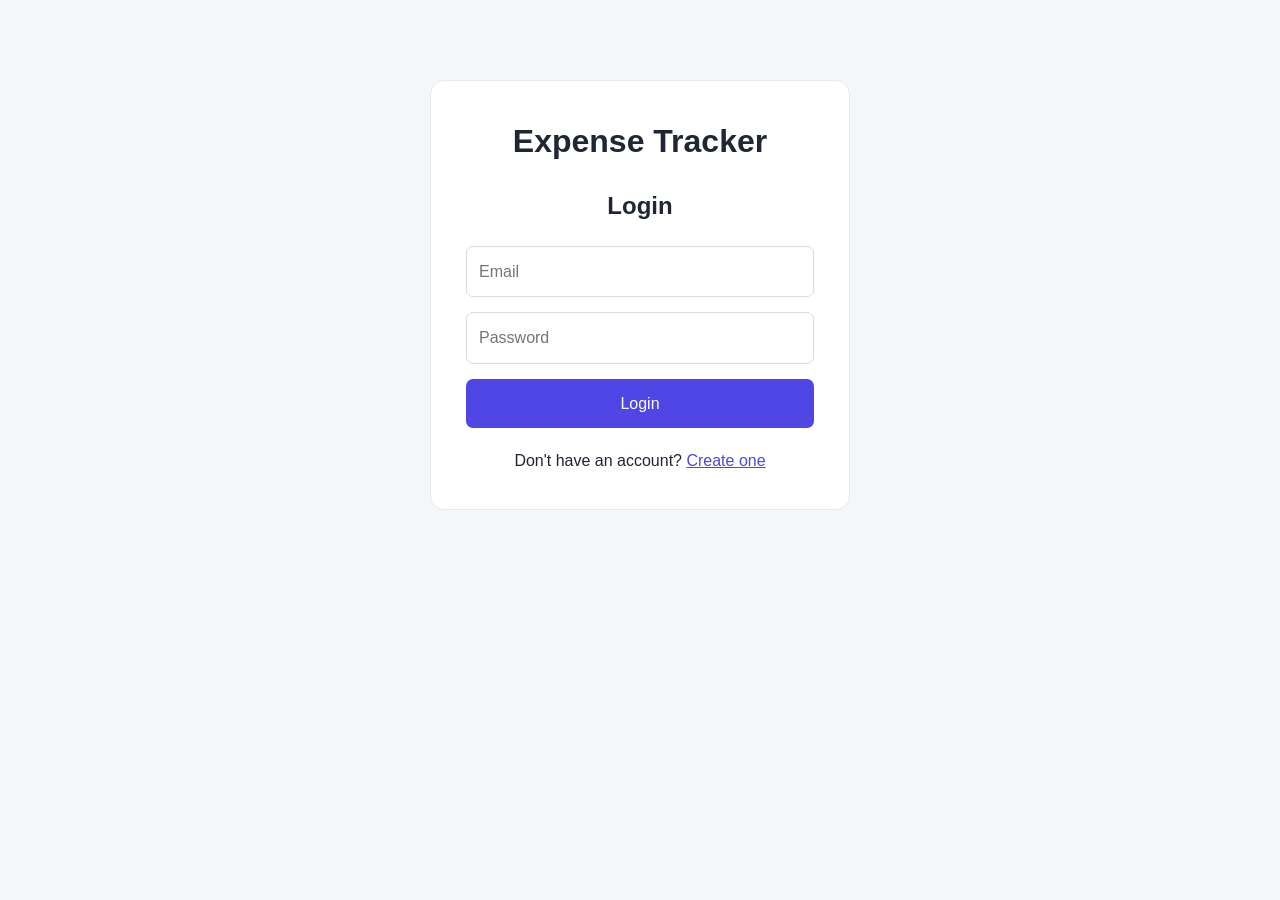
<file: frontend/index.html>
<!DOCTYPE html>
<html lang="en">

<head>
    <meta charset="UTF-8">
    <meta name="viewport" content="width=device-width, initial-scale=1.0">
    <title>Expense Tracker</title>
    <link rel="stylesheet" href="style.css">
</head>

<body>

    <!-- Header -->
    <header class="header">
        <div>
            <h1>Expense Tracker</h1>
            <p>Manage your money, one expense at a time.</p>
        </div>

        <button class="logout-button" onclick="logout()">
            Logout
        </button>
    </header>

    <main>

        <!-- Spending Summary -->
        <section class="summary-container">

            <div class="summary-card">
                <p class="summary-label">Total Spending</p>
                <h2 id="totalSpending">₹0.00</h2>
                <p class="summary-description">Across all your expenses</p>
            </div>

            <div class="summary-card">
                <p class="summary-label">This Month</p>
                <h2 id="monthlySpending">₹0.00</h2>
                <p class="summary-description">Spending in the current month</p>
            </div>

        </section>


        <!-- Add / Edit Expense -->
        <section class="panel expense-form">

            <div class="panel-heading">
                <div>
                    <h2 id="formHeading">Add Expense</h2>
                    <p>Record a new transaction.</p>
                </div>
            </div>

            <input id="editId" type="hidden">

            <form id="expenseForm">

                <div class="form-group">

                    <div class="input-group">
                        <label for="title">Expense title *</label>
                        <input
                            id="title"
                            type="text"
                            placeholder="e.g. Lunch"
                            maxlength="100"
                            required
                        >
                    </div>

                    <div class="input-group">
                        <label for="amount">Amount (₹) *</label>
                        <input
                            id="amount"
                            type="number"
                            placeholder="e.g. 250"
                            min="0.01"
                            step="0.01"
                            required
                        >
                    </div>

                    <div class="input-group">
                        <label for="category">Category *</label>
                        <input
                            id="category"
                            type="text"
                            placeholder="e.g. Food"
                            maxlength="50"
                            required
                        >
                    </div>

                    <div class="input-group">
                        <label for="date">Date *</label>
                        <input
                            id="date"
                            type="date"
                            required
                        >
                    </div>

                    <div class="input-group full-width">
                        <label for="description">Description</label>
                        <input
                            id="description"
                            type="text"
                            placeholder="Optional details"
                            maxlength="500"
                        >
                    </div>

                </div>

                <div class="form-actions">
                    <button id="addButton" type="submit" class="primary-button">
                        Add Expense
                    </button>

                    <button
                        id="clearButton"
                        type="button"
                        class="secondary-button"
                    >
                        Clear
                    </button>
                </div>

            </form>

        </section>


        <!-- Expense List -->
        <section class="panel expense-list">

            <div class="panel-heading list-heading">
                <div>
                    <h2>My Expenses</h2>
                    <p id="expenseCount">Loading expenses...</p>
                </div>

                <button
                    type="button"
                    id="refreshButton"
                    class="secondary-button"
                >
                    Refresh
                </button>
            </div>


            <!-- Filters -->
            <div class="filters">

                <div class="input-group">
                    <label for="categoryFilter">Category</label>

                    <select id="categoryFilter">
                        <option value="">All Categories</option>
                    </select>
                </div>

                <div class="input-group">
                    <label for="startDate">From date</label>
                    <input type="date" id="startDate">
                </div>

                <div class="input-group">
                    <label for="endDate">To date</label>
                    <input type="date" id="endDate">
                </div>

                <div class="filter-actions">
                    <button
                        type="button"
                        id="applyFiltersButton"
                        class="primary-button"
                    >
                        Apply Filters
                    </button>

                    <button
                        type="button"
                        id="resetFiltersButton"
                        class="secondary-button"
                    >
                        Reset
                    </button>
                </div>

            </div>


            <!-- Expenses rendered by JavaScript -->
            <div id="expenses" aria-live="polite">
                <p>Loading expenses...</p>
            </div>

        </section>

    </main>


    <!-- Redirect if no token exists -->
    <script>
        if (!localStorage.getItem("token")) {
            window.location.replace("login.html");
        }
    </script>

    <script src="script.js"></script>

</body>
</html>
</file>
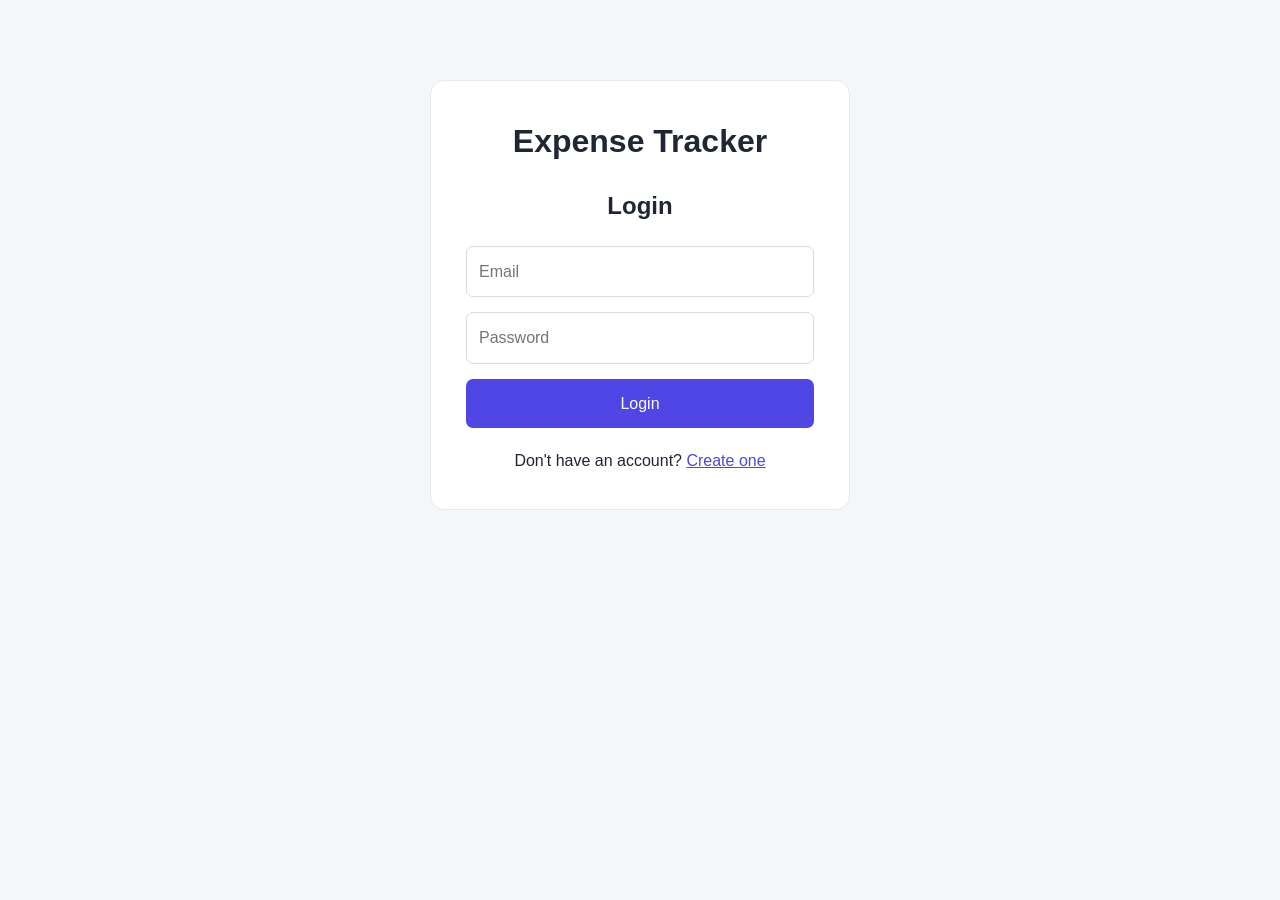
<file: frontend/login.html>
<!DOCTYPE html>
<html lang="en">
<head>
    <meta charset="UTF-8">
    <meta name="viewport" content="width=device-width, initial-scale=1.0">
    <title>Login - Expense Tracker</title>
    <link rel="stylesheet" href="style.css">
</head>

<body>

    <div class="auth-container">

        <h1>Expense Tracker</h1>
        <h2>Login</h2>

        <input
            id="email"
            type="email"
            placeholder="Email"
        >

        <input
            id="password"
            type="password"
            placeholder="Password"
        >

        <button onclick="login()">Login</button>

        <p>
            Don't have an account?
            <a href="register.html">Create one</a>
        </p>

    </div>

    <script src="script.js"></script>

</body>
</html>
</file>
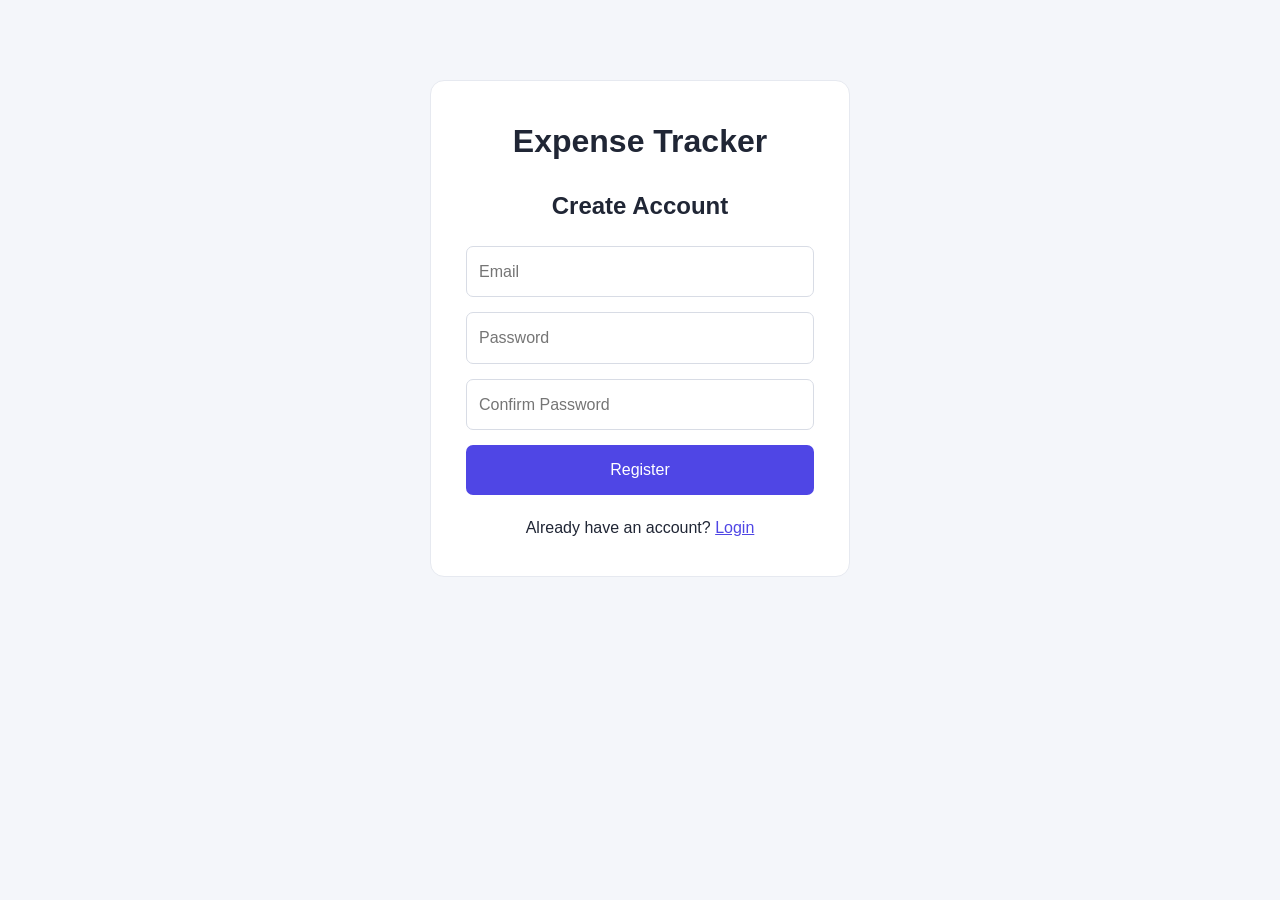
<file: frontend/register.html>
<!DOCTYPE html>
<html lang="en">
<head>
    <meta charset="UTF-8">
    <meta name="viewport" content="width=device-width, initial-scale=1.0">
    <title>Register - Expense Tracker</title>
    <link rel="stylesheet" href="style.css">
</head>

<body>

    <div class="auth-container">

        <h1>Expense Tracker</h1>
        <h2>Create Account</h2>

        <input
            id="email"
            type="email"
            placeholder="Email"
        >

        <input
            id="password"
            type="password"
            placeholder="Password"
        >

        <input
            id="confirmPassword"
            type="password"
            placeholder="Confirm Password"
        >

        <button onclick="register()">Register</button>

        <p>
            Already have an account?
            <a href="login.html">Login</a>
        </p>

    </div>

    <script src="script.js"></script>

</body>
</html>
</file>
<file: frontend/style.css>
/* =========================
   GLOBAL
   ========================= */

* {
    box-sizing: border-box;
    margin: 0;
    padding: 0;
}

body {
    font-family: -apple-system, BlinkMacSystemFont, "Segoe UI", Arial, sans-serif;
    background: #f4f6fa;
    color: #202635;
    line-height: 1.6;
}

button,
input,
select {
    font: inherit;
}

button {
    cursor: pointer;
    transition: background 0.2s ease;
}

button:focus-visible,
input:focus-visible,
select:focus-visible {
    outline: 2px solid #818cf8;
    outline-offset: 2px;
}


/* =========================
   AUTH PAGES
   ========================= */

.auth-container {
    width: 90%;
    max-width: 420px;
    margin: 80px auto;
    padding: 35px;
    background: #fff;
    border: 1px solid #e6e9f0;
    border-radius: 14px;
    text-align: center;
}

.auth-container h1 {
    margin-bottom: 8px;
}

.auth-container h2 {
    margin: 20px 0;
}

.auth-container input {
    width: 100%;
    padding: 12px;
    margin-bottom: 15px;
    border: 1px solid #d8dce5;
    border-radius: 7px;
}

.auth-container button {
    width: 100%;
    padding: 12px;
    border: none;
    border-radius: 7px;
    background: #4f46e5;
    color: white;
}

.auth-container button:hover {
    background: #4338ca;
}

.auth-container p {
    margin-top: 20px;
}

a {
    color: #4f46e5;
}


/* =========================
   HEADER
   ========================= */

.header {
    display: flex;
    justify-content: space-between;
    align-items: center;
    gap: 20px;
    padding: 24px 5%;
    background: #fff;
    border-bottom: 1px solid #e8eaf0;
}

.header h1 {
    font-size: 28px;
    line-height: 1.3;
}

.header p {
    color: #737b8c;
    margin-top: 5px;
}

.logout-button {
    padding: 10px 18px;
    border: none;
    border-radius: 7px;
    background: #252b36;
    color: #fff;
}

.logout-button:hover {
    background: #414957;
}


/* =========================
   MAIN LAYOUT
   ========================= */

main {
    width: 90%;
    max-width: 1100px;
    margin: 32px auto;
}

.panel {
    padding: 28px;
    margin-bottom: 28px;
    background: #fff;
    border: 1px solid #e7eaf1;
    border-radius: 12px;
}

.panel-heading {
    display: flex;
    justify-content: space-between;
    align-items: center;
    gap: 18px;
    margin-bottom: 22px;
}

.panel-heading h2 {
    font-size: 21px;
}

.panel-heading p {
    margin-top: 4px;
    color: #737b8c;
    font-size: 14px;
}


/* =========================
   SPENDING SUMMARY
   ========================= */

.summary-container {
    display: grid;
    grid-template-columns: repeat(2, minmax(0, 1fr));
    gap: 22px;
    margin-bottom: 28px;
}

.summary-card {
    padding: 25px;
    background: #fff;
    border: 1px solid #e7eaf1;
    border-radius: 12px;
}

.summary-label {
    color: #737b8c;
    font-size: 14px;
    font-weight: 600;
}

.summary-card h2 {
    margin: 10px 0;
    font-size: 30px;
    overflow-wrap: anywhere;
}

.summary-description {
    color: #8a91a0;
    font-size: 13px;
}


/* =========================
   FORM
   ========================= */

.form-group {
    display: grid;
    grid-template-columns: repeat(2, minmax(0, 1fr));
    gap: 18px;
    margin-bottom: 22px;
}

.input-group {
    display: flex;
    flex-direction: column;
    gap: 7px;
    min-width: 0;
}

.input-group label {
    font-size: 14px;
    font-weight: 600;
    color: #525b6b;
}

.input-group input,
.input-group select {
    width: 100%;
    min-width: 0;
    padding: 11px 12px;
    border: 1px solid #d8dce5;
    border-radius: 7px;
    background: #fff;
    color: #202635;
}

.input-group input:focus,
.input-group select:focus {
    border-color: #6366f1;
    outline: 2px solid #e0e7ff;
}

.full-width {
    grid-column: 1 / -1;
}

.form-actions {
    display: flex;
    flex-wrap: wrap;
    gap: 10px;
}


/* =========================
   BUTTONS
   ========================= */

.primary-button,
.secondary-button {
    padding: 10px 16px;
    border: none;
    border-radius: 7px;
}

.primary-button {
    background: #4f46e5;
    color: #fff;
}

.primary-button:hover {
    background: #4338ca;
}

.secondary-button {
    background: #eceef4;
    color: #303746;
}

.secondary-button:hover {
    background: #dfe3ec;
}


/* =========================
   EXPENSE LIST
   ========================= */

.list-heading {
    margin-bottom: 22px;
}

.list-heading > div {
    min-width: 0;
}


/* =========================
   FILTERS
   ========================= */

.filters {
    display: grid;
    grid-template-columns: repeat(3, minmax(0, 1fr));
    gap: 15px;
    align-items: end;
    padding: 20px;
    margin-bottom: 24px;
    background: #f8f9fc;
    border: 1px solid #e8eaf0;
    border-radius: 10px;
}

.filter-actions {
    display: flex;
    flex-wrap: wrap;
    gap: 8px;
    grid-column: 1 / -1;
}


/* =========================
   EXPENSE CARDS
   ========================= */

.expense-card {
    padding: 22px;
    margin-bottom: 15px;
    border: 1px solid #e4e7ee;
    border-radius: 10px;
    background: #fff;
    overflow-wrap: anywhere;
}

.expense-card:last-child {
    margin-bottom: 0;
}

.expense-card-top {
    display: flex;
    justify-content: space-between;
    align-items: flex-start;
    flex-wrap: wrap;
    gap: 12px;
    margin-bottom: 12px;
}

.expense-card h3 {
    font-size: 18px;
}

.expense-amount {
    font-size: 19px;
    font-weight: 700;
    color: #202635;
}

.category-tag {
    display: inline-block;
    padding: 4px 10px;
    margin-bottom: 12px;
    border-radius: 20px;
    background: #eef2ff;
    color: #4338ca;
    font-size: 12px;
    font-weight: 600;
}

.expense-date,
.expense-description {
    margin-bottom: 7px;
    color: #697386;
    font-size: 14px;
}

.expense-actions {
    display: flex;
    flex-wrap: wrap;
    gap: 8px;
    margin-top: 15px;
}

.edit-button,
.delete-button {
    padding: 8px 15px;
    border: none;
    border-radius: 6px;
}

.edit-button {
    background: #e8eaff;
    color: #3730a3;
}

.edit-button:hover {
    background: #d7dafe;
}

.delete-button {
    background: #fee2e2;
    color: #b91c1c;
}

.delete-button:hover {
    background: #fecaca;
}

.empty-state {
    padding: 25px 10px;
    color: #737b8c;
    text-align: center;
}


/* =========================
   RESPONSIVE
   ========================= */

@media (max-width: 700px) {
    .header {
        padding: 20px;
    }

    .header h1 {
        font-size: 23px;
    }

    main {
        width: 94%;
        margin: 22px auto;
    }

    .summary-container {
        gap: 14px;
    }

    .summary-card {
        padding: 18px;
    }

    .summary-card h2 {
        font-size: 24px;
    }

    .panel {
        padding: 20px;
    }

    .filters {
        grid-template-columns: 1fr;
    }

    .filter-actions {
        grid-column: auto;
    }
}

@media (max-width: 480px) {
    .summary-container {
        grid-template-columns: 1fr;
    }

    .form-group {
        grid-template-columns: 1fr;
    }

    .full-width {
        grid-column: auto;
    }

    .header {
        align-items: flex-start;
    }

    .logout-button {
        padding: 9px 12px;
    }

    .panel-heading h2 {
        font-size: 19px;
    }

    .expense-card-top {
        flex-direction: column;
    }
}
</file>
